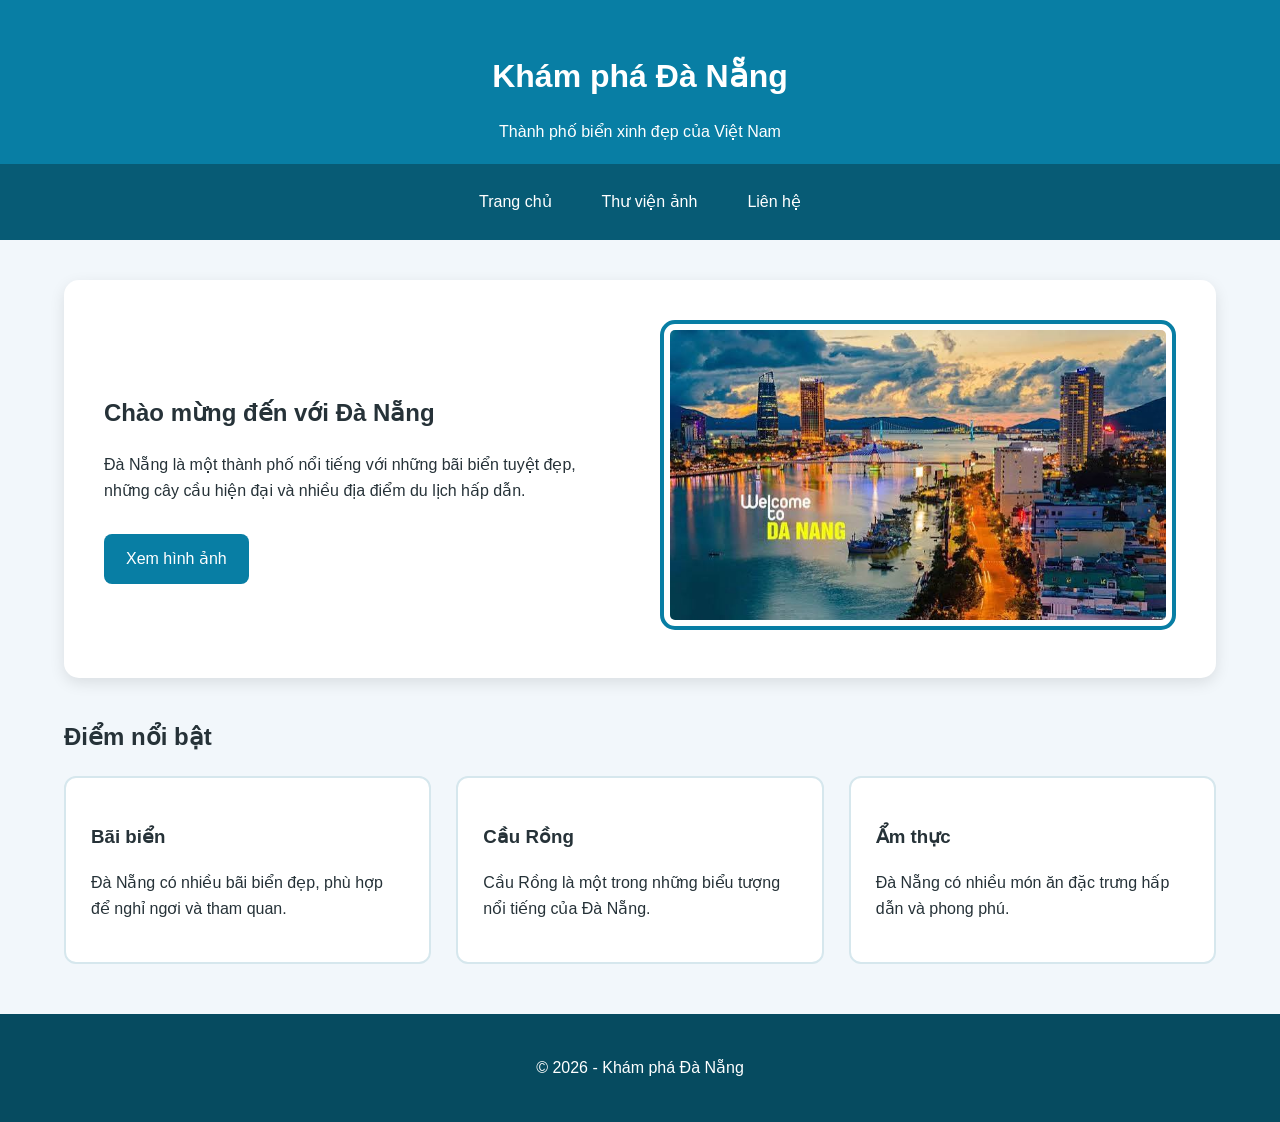
<file: index.html>
<!DOCTYPE html>
<html lang="vi">

<head>
    <meta charset="UTF-8">
    <meta name="viewport" content="width=device-width, initial-scale=1.0">

    <title>Khám phá Đà Nẵng</title>

    <link rel="stylesheet" href="style.css">
</head>

<body>

    <a class="skip-link" href="#main-content">
        Chuyển đến nội dung chính
    </a>

    <header>

        <h1>Khám phá Đà Nẵng</h1>

        <p>
            Thành phố biển xinh đẹp của Việt Nam
        </p>

        <nav aria-label="Điều hướng chính">

            <a href="index.html">Trang chủ</a>

            <a href="gallery.html">Thư viện ảnh</a>

            <a href="contact.html">Liên hệ</a>

        </nav>

    </header>

    <main id="main-content">

        <section class="hero">

            <div>

                <h2>Chào mừng đến với Đà Nẵng</h2>

                <p>
                    Đà Nẵng là một thành phố nổi tiếng với
                    những bãi biển tuyệt đẹp, những cây cầu
                    hiện đại và nhiều địa điểm du lịch hấp dẫn.
                </p>

                <a class="button" href="gallery.html">
                    Xem hình ảnh
                </a>

            </div>

            <div>

                <img src="danang1.jpg"
                     alt="Phong cảnh thành phố Đà Nẵng">

            </div>

        </section>


        <section class="content-section">

            <h2>Điểm nổi bật</h2>

            <div class="cards">

                <article class="card">

                    <h3>Bãi biển</h3>

                    <p>
                        Đà Nẵng có nhiều bãi biển đẹp,
                        phù hợp để nghỉ ngơi và tham quan.
                    </p>

                </article>


                <article class="card">

                    <h3>Cầu Rồng</h3>

                    <p>
                        Cầu Rồng là một trong những
                        biểu tượng nổi tiếng của Đà Nẵng.
                    </p>

                </article>


                <article class="card">

                    <h3>Ẩm thực</h3>

                    <p>
                        Đà Nẵng có nhiều món ăn đặc trưng
                        hấp dẫn và phong phú.
                    </p>

                </article>

            </div>

        </section>

    </main>


    <footer>

        <p>
            © 2026 - Khám phá Đà Nẵng
        </p>

    </footer>

</body>

</html>
</file>
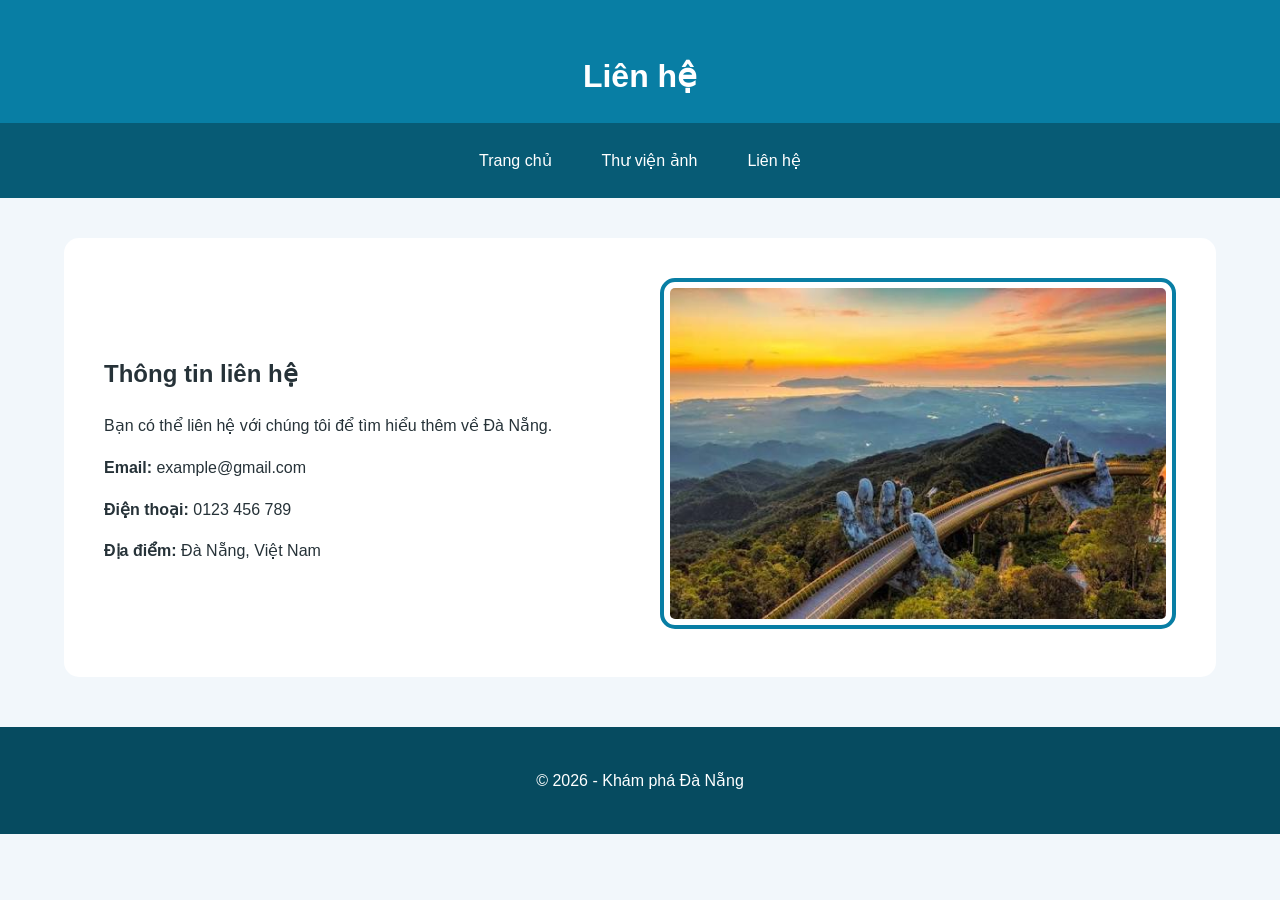
<file: contact.html>
<!DOCTYPE html>
<html lang="vi">

<head>

    <meta charset="UTF-8">

    <meta name="viewport"
          content="width=device-width, initial-scale=1.0">

    <title>Liên hệ</title>

    <link rel="stylesheet" href="style.css">

</head>

<body>

    <a class="skip-link" href="#main-content">
        Chuyển đến nội dung chính
    </a>


    <header>

        <h1>Liên hệ</h1>

        <nav aria-label="Điều hướng chính">

            <a href="index.html">Trang chủ</a>

            <a href="gallery.html">Thư viện ảnh</a>

            <a href="contact.html">Liên hệ</a>

        </nav>

    </header>


    <main id="main-content">

        <section class="contact">

            <div>

                <h2>Thông tin liên hệ</h2>

                <p>
                    Bạn có thể liên hệ với chúng tôi
                    để tìm hiểu thêm về Đà Nẵng.
                </p>

                <p>
                    <strong>Email:</strong>
                    example@gmail.com
                </p>

                <p>
                    <strong>Điện thoại:</strong>
                    0123 456 789
                </p>

                <p>
                    <strong>Địa điểm:</strong>
                    Đà Nẵng, Việt Nam
                </p>

            </div>


            <div>

                <img src="danang2.jpg"
                     alt="Cầu Rồng Đà Nẵng">

            </div>

        </section>

    </main>


    <footer>

        <p>
            © 2026 - Khám phá Đà Nẵng
        </p>

    </footer>

</body>

</html>
</file>
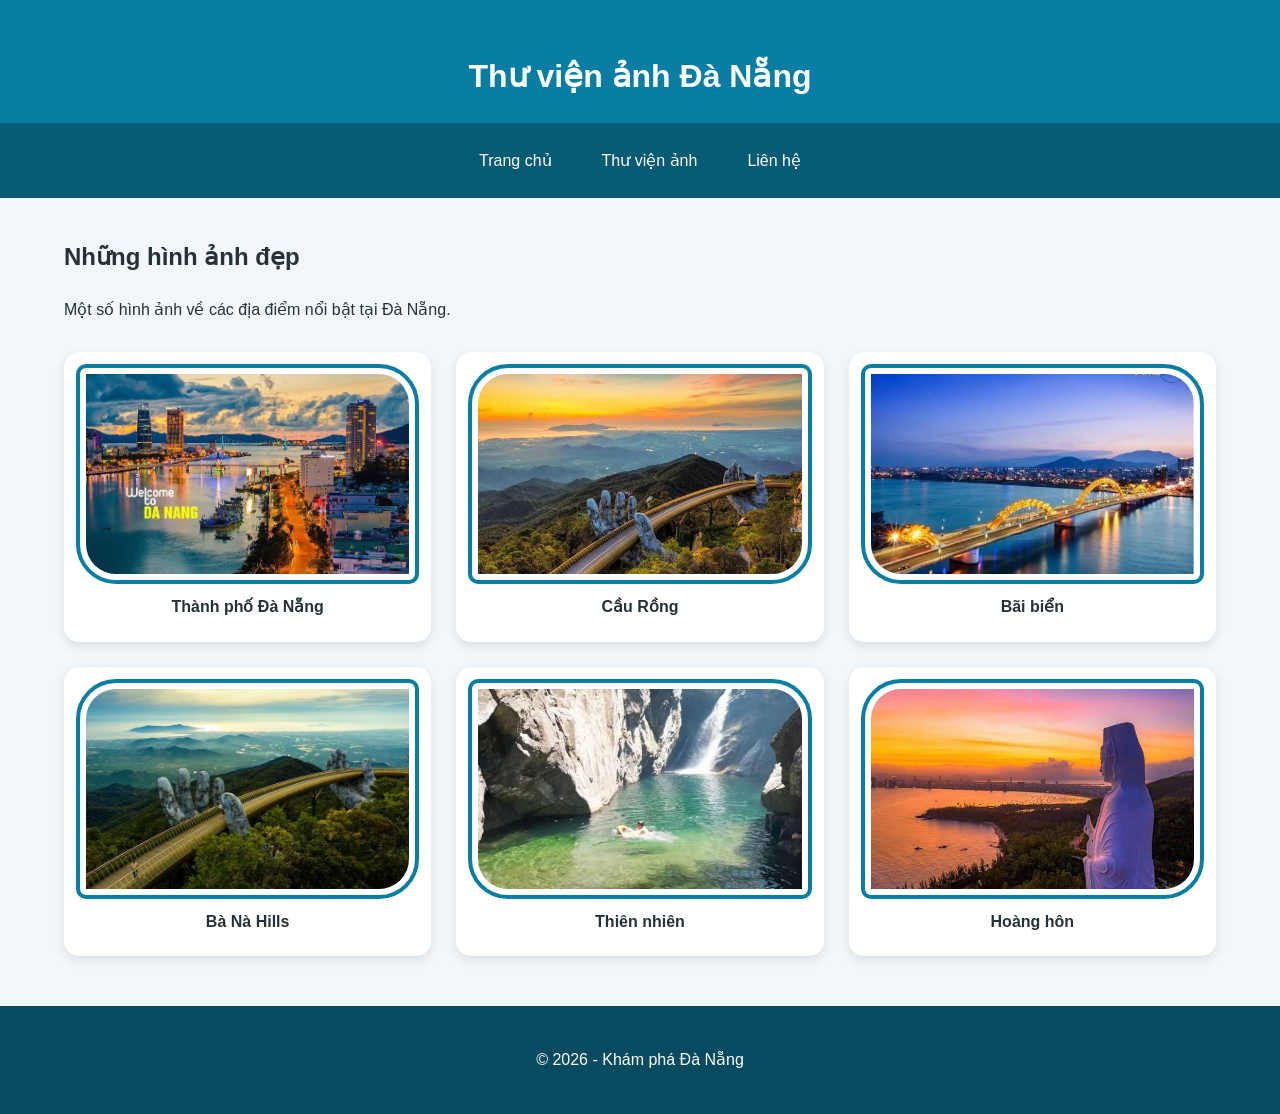
<file: gallery.html>
<!DOCTYPE html>
<html lang="vi">

<head>

    <meta charset="UTF-8">

    <meta name="viewport"
          content="width=device-width, initial-scale=1.0">

    <title>Thư viện ảnh Đà Nẵng</title>

    <link rel="stylesheet" href="style.css">

</head>

<body>

    <a class="skip-link" href="#main-content">
        Chuyển đến nội dung chính
    </a>


    <header>

        <h1>Thư viện ảnh Đà Nẵng</h1>

        <nav aria-label="Điều hướng chính">

            <a href="index.html">Trang chủ</a>

            <a href="gallery.html">Thư viện ảnh</a>

            <a href="contact.html">Liên hệ</a>

        </nav>

    </header>


    <main id="main-content">

        <section class="content-section">

            <h2>Những hình ảnh đẹp</h2>

            <p>
                Một số hình ảnh về các địa điểm nổi bật
                tại Đà Nẵng.
            </p>


            <div class="gallery">

                <figure>

                    <img src="danang1.jpg"
                         alt="Thành phố Đà Nẵng">

                    <figcaption>
                        Thành phố Đà Nẵng
                    </figcaption>

                </figure>


                <figure>

                    <img src="danang2.jpg"
                         alt="Cầu Rồng Đà Nẵng">

                    <figcaption>
                        Cầu Rồng
                    </figcaption>

                </figure>


                <figure>

                    <img src="danang3.jpg"
                         alt="Bãi biển Đà Nẵng">

                    <figcaption>
                        Bãi biển
                    </figcaption>

                </figure>


                <figure>

                    <img src="danang4.jpg"
                         alt="Bà Nà Hills">

                    <figcaption>
                        Bà Nà Hills
                    </figcaption>

                </figure>


                <figure>

                    <img src="danang5.jpg"
                         alt="Thiên nhiên Đà Nẵng">

                    <figcaption>
                        Thiên nhiên
                    </figcaption>

                </figure>


                <figure>

                    <img src="danang6.jpg"
                         alt="Hoàng hôn Đà Nẵng">

                    <figcaption>
                        Hoàng hôn
                    </figcaption>

                </figure>

            </div>

        </section>

    </main>


    <footer>

        <p>
            © 2026 - Khám phá Đà Nẵng
        </p>

    </footer>

</body>

</html>
</file>
<file: style.css>
* {
    box-sizing: border-box;
}

body {
    margin: 0;
    font-family: Arial, sans-serif;
    line-height: 1.6;
    background-color: #f2f7fb;
    color: #263238;
}

main {
    width: 90%;
    max-width: 1200px;
    margin: 40px auto;
}


/* =====================
   SKIP LINK
===================== */

.skip-link {
    position: absolute;
    top: -60px;
    left: 10px;

    padding: 12px 18px;

    background-color: #000;
    color: #fff;

    text-decoration: none;
    border-radius: 6px;
}

.skip-link:focus {
    top: 10px;
}


/* =====================
   HEADER
===================== */

header {
    background-color: #087ea4;
    color: white;

    text-align: center;

    padding-top: 30px;
}

header h1 {
    margin-bottom: 5px;
}


/* =====================
   NAVIGATION - FLEX
===================== */

nav {
    display: flex;

    justify-content: center;
    align-items: center;

    gap: 10px;

    margin-top: 20px;

    padding: 15px;

    background-color: #075b75;
}

nav a {
    color: white;

    text-decoration: none;

    padding: 10px 20px;

    border-radius: 8px;

    transition: all 0.3s ease;
}

nav a:hover {
    background-color: white;

    color: #075b75;

    transform: translateY(-3px);
}

nav a:focus {
    outline: 3px solid #ffd166;
}


/* =====================
   HERO - GRID
===================== */

.hero {
    display: grid;

    grid-template-columns: 1fr 1fr;

    gap: 40px;

    align-items: center;

    background-color: white;

    padding: 40px;

    border-radius: 15px;

    box-shadow: 0 5px 15px rgba(0, 0, 0, 0.1);
}


/* =====================
   IMAGE - BOX MODEL
===================== */

img {
    width: 100%;
    max-width: 600px;

    border: 4px solid #087ea4;

    padding: 6px;

    border-radius: 15px;

    background-color: white;

    transition: transform 0.3s ease;
}

img:hover {
    transform: scale(1.03);
}


/* =====================
   BUTTON
===================== */

.button {
    display: inline-block;

    margin-top: 15px;

    padding: 12px 22px;

    background-color: #087ea4;

    color: white;

    text-decoration: none;

    border-radius: 8px;

    transition: all 0.3s ease;
}

.button:hover {
    background-color: #064b60;

    transform: scale(1.05);
}


/* =====================
   CONTENT
===================== */

.content-section {
    margin-top: 40px;
}


/* =====================
   CARDS - FLEX
===================== */

.cards {
    display: flex;

    gap: 25px;

    justify-content: center;
}

.card {
    flex: 1;

    background-color: white;

    padding: 25px;

    border: 2px solid #d6e7ed;

    border-radius: 12px;

    transition: all 0.3s ease;
}

.card:hover {
    transform: translateY(-8px);

    box-shadow: 0 8px 20px
        rgba(0, 0, 0, 0.15);
}


/* =====================
   GALLERY - GRID
===================== */

.gallery {
    display: grid;

    grid-template-columns:
        repeat(3, 1fr);

    gap: 25px;

    margin-top: 30px;
}

.gallery figure {
    margin: 0;

    padding: 12px;

    background-color: white;

    border-radius: 15px;

    box-shadow: 0 4px 12px
        rgba(0, 0, 0, 0.1);
}

.gallery img {
    display: block;

    width: 100%;

    height: 220px;

    object-fit: cover;
}

figcaption {
    text-align: center;

    padding: 10px;

    font-weight: bold;
}


/* =====================
   NTH-CHILD
===================== */

.gallery figure:nth-child(even) img {
    border-radius: 40px 10px 40px 10px;
}

.gallery figure:nth-child(odd) img {
    border-radius: 10px 40px 10px 40px;
}


/* =====================
   CONTACT - FLEX
===================== */

.contact {
    display: flex;

    align-items: center;

    justify-content: space-between;

    gap: 40px;

    background-color: white;

    padding: 40px;

    border-radius: 15px;
}

.contact > div {
    flex: 1;
}


/* =====================
   FOOTER
===================== */

footer {
    margin-top: 50px;

    padding: 25px;

    background-color: #064b60;

    color: white;

    text-align: center;
}


/* =====================
   RESPONSIVE
===================== */

@media (max-width: 800px) {

    .hero {
        grid-template-columns: 1fr;
    }

    .gallery {
        grid-template-columns: 1fr 1fr;
    }

    .cards {
        flex-direction: column;
    }

    .contact {
        flex-direction: column;
    }
}


@media (max-width: 500px) {

    .gallery {
        grid-template-columns: 1fr;
    }

    nav {
        flex-direction: column;
    }

    nav a {
        width: 100%;
    }
}
</file>
